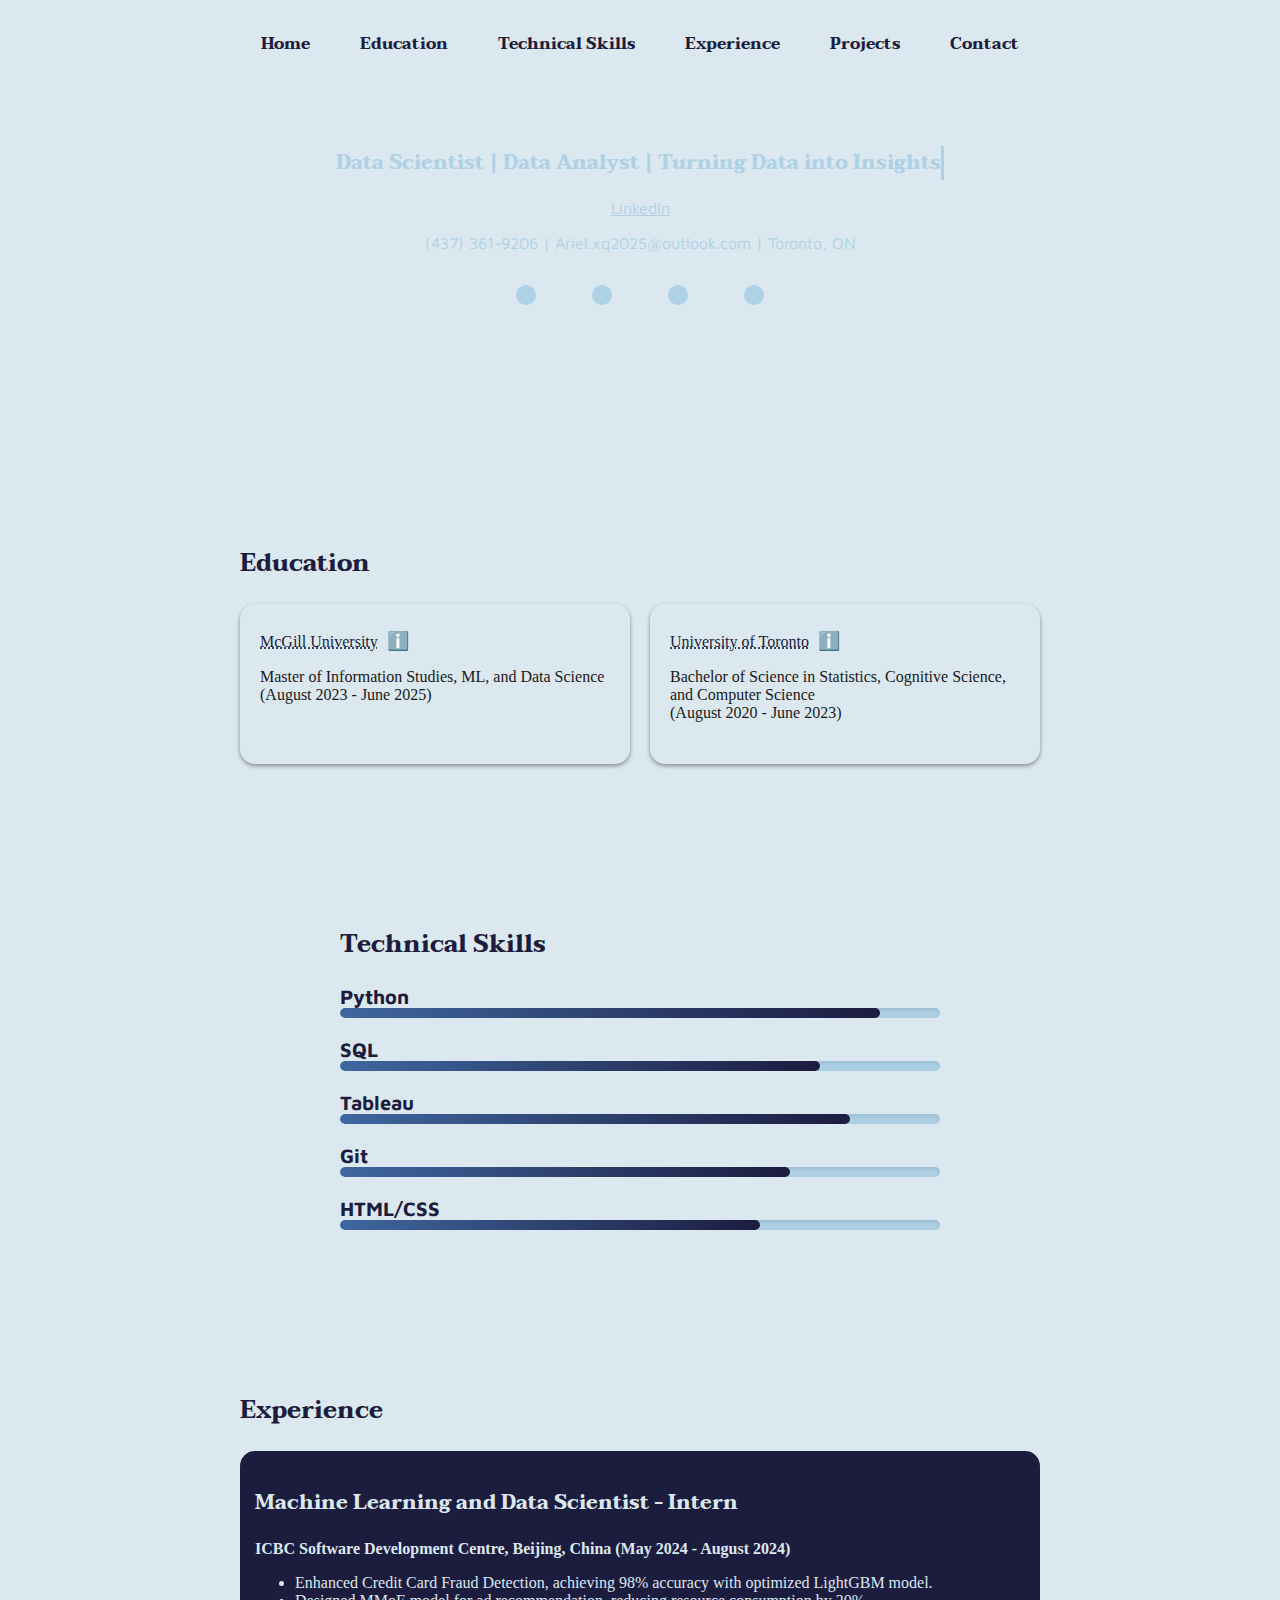
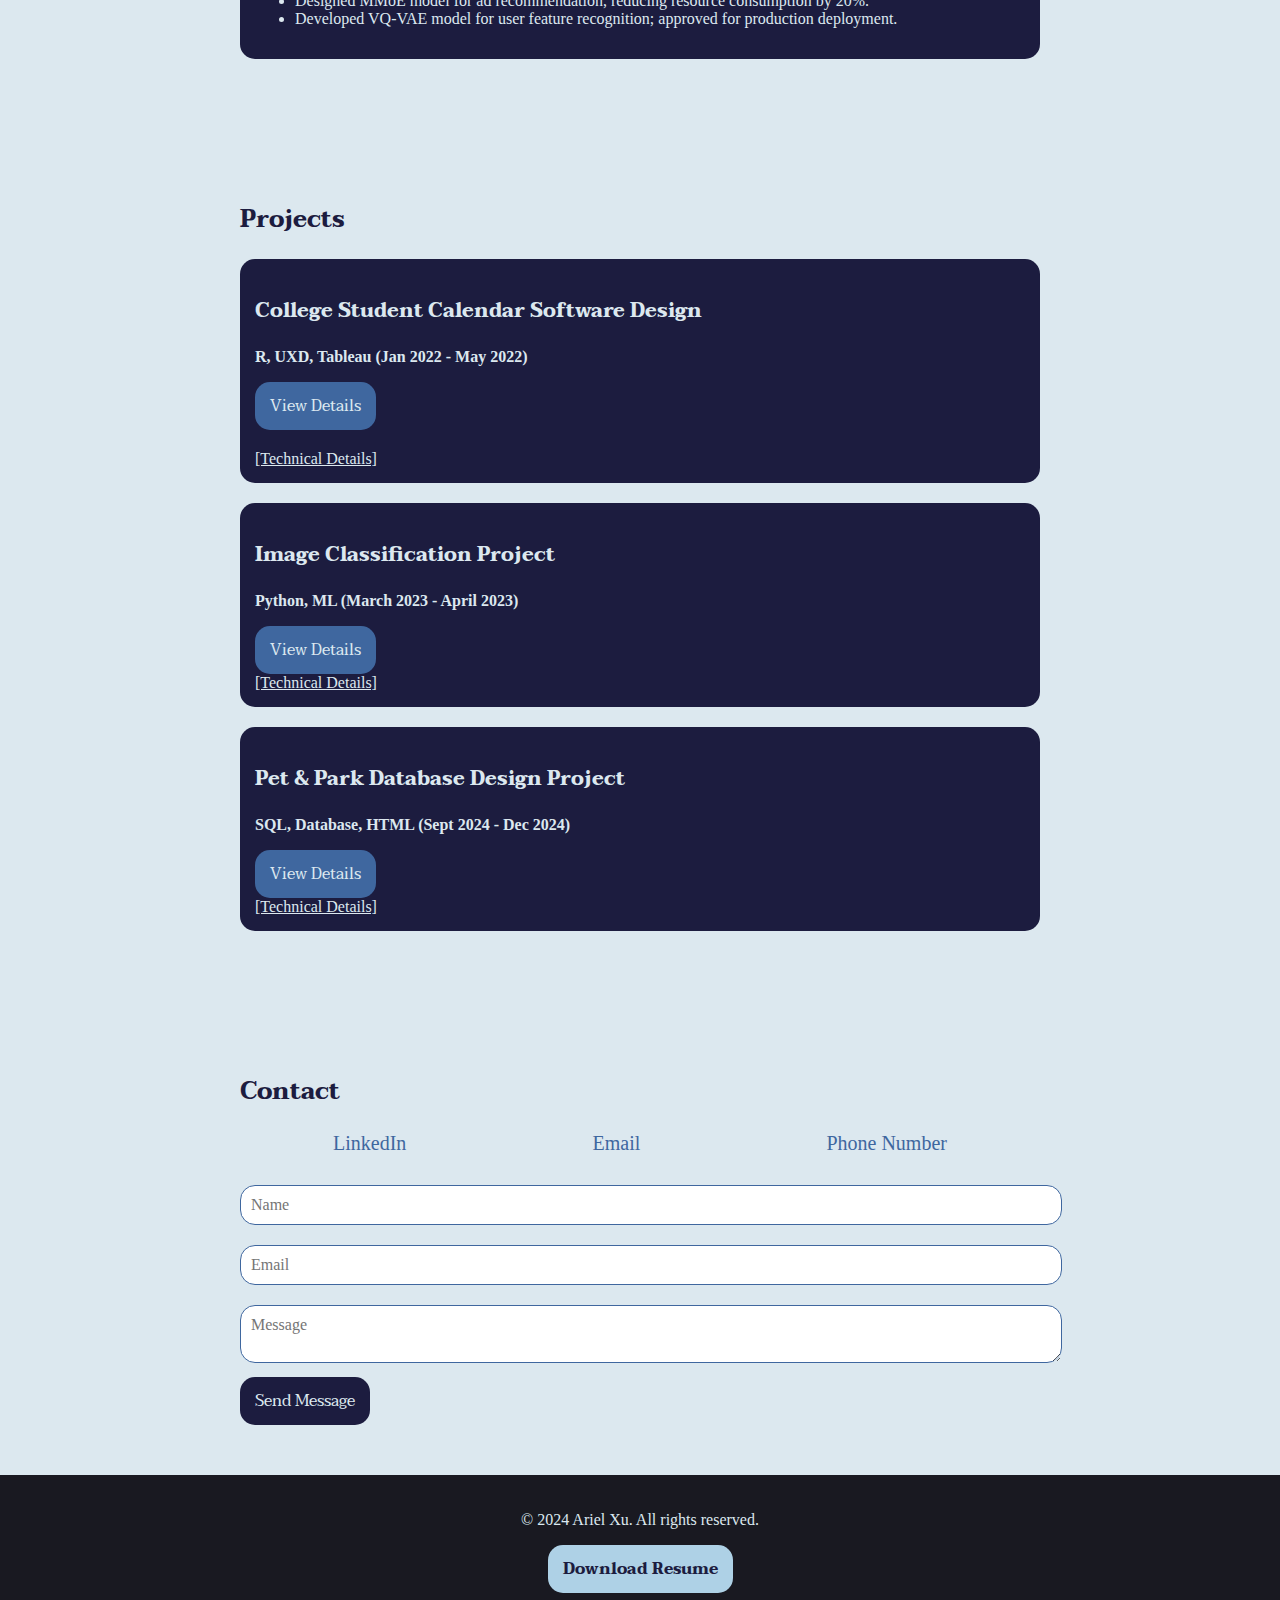
<file: index.html>
<!DOCTYPE html>
<html lang="en">
<head>
  <meta charset="UTF-8">
  <meta name="viewport" content="width=device-width, initial-scale=1.0">
  <title>Ariel Xu - Data Scientist CV</title>
  <link rel="stylesheet" href="styles_2.css">
  <!-- Linking Google Fonts to use custom fonts throughout the site -->
  <link rel="preconnect" href="https://fonts.googleapis.com">
  <link rel="preconnect" href="https://fonts.gstatic.com" crossorigin>
  <link href="https://fonts.googleapis.com/css2?family=Exo+2:ital,wght@0,100..900;1,100..900&family=Maven+Pro:wght@400..900&family=Taviraj:ital,wght@0,100;0,200;0,300;0,400;0,500;0,600;0,700;0,800;0,900;1,100;1,200;1,300;1,400;1,500;1,600;1,700;1,800;1,900&display=swap" rel="stylesheet">
</head>
<body>

<header>
  <!-- Navigation bar for easy access to website sections -->
  <div class="navbar-container">
    <nav class="navbar">
      <button class="hamburger-menu" onclick="toggleNavbar()">
        <span class="bar"></span>
        <span class="bar"></span>
        <span class="bar"></span>
      </button>
      <div class="navbar-links">
        <a onclick="scrollToSection('#home')">Home</a>
        <a onclick="scrollToSection('#education')">Education</a>
        <a onclick="scrollToSection('#skills')">Technical Skills</a>
        <a onclick="scrollToSection('#experience')">Experience</a>
        <a onclick="scrollToSection('#projects')">Projects</a>
        <a onclick="scrollToSection('#contact')">Contact</a>
      </div>
    </nav>
  </div>


  <!-- Home Section -->
  <section id="home" class="section">
    <h1>Ariel Xu</h1>
    <p class="tagline"><span>Data Scientist | Data Analyst | Turning Data into Insights</span></p>
    <!-- Linking to Ariel's LinkedIn profile -->
    <a href="https://www.linkedin.com/in/qin-xu--ariel" target="_blank" class="tagline">LinkedIn</a>
    <!-- Contact information displayed prominently -->
    <p class="contact-info">(437) 361-9206 | Ariel.xq2025@outlook.com | Toronto, ON</p>
    <!-- Interactive timeline highlighting key achievements -->
    <div class="timeline-container">
      <div class="timeline">
        <span class="timeline-dot" data-title="2020: Calendar Project" onclick="scrollToSection('#student-calendar')">
            <span class="timeline-year">2020</span>
        </span>
        <span class="timeline-dot" data-title="2023: Image Classification" onclick="scrollToSection('#image-classification')">
            <span class="timeline-year">2023</span>
        </span>
        <span class="timeline-dot" data-title="2024: ICBC Internship" onclick="scrollToSection('#icbc-internship')">
            <span class="timeline-year">2024</span>
        </span>
        <span class="timeline-dot" data-title="2024: Pet & Park DB" onclick="scrollToSection('#pet-db')">
            <span class="timeline-year">2024</span>
        </span>
      </div>
      <div class="timeline-title">Timeline</div>
      <div class="timeline-instructions">Click on the dots to explore different milestones.</div>
    </div>

    <!--    i use span here only to make sure the line didn't break, what the hard line between using p and span?-->
  </section>
</header>


<section id="education" class="section">
  <h2>Education</h2>
  <div class="education-container">
    <div class="institution">
      <p>
        <span class="university-name">McGill University</span> <span class="info-icon">ℹ️</span>
      </p>
<!--      i ask gpt to make sure the line look like what i want, but i'm not sure why it is span within p -->
      <p>Master of Information Studies, ML, and Data Science <br> (August 2023 - June 2025)</p>
      <div class="details">
        <p>Relevant Coursework:</p>
        <ul>
          <li>Machine Learning</li>
          <li>Data Science</li>
          <li>Natural Language Processing</li>
        </ul>
      </div>
    </div>

    <div class="institution">
      <p>
        <span class="university-name">University of Toronto</span> <span class="info-icon">ℹ️</span>
      </p>
      <p>Bachelor of Science in Statistics, Cognitive Science, and Computer Science <br> (August 2020 - June 2023)</p>
      <div class="details">
        <p>Relevant Coursework:</p>
        <ul>
          <li>Statistics</li>
          <li>Cognitive Science</li>
          <li>Data Structures and Algorithms</li>
        </ul>
      </div>
    </div>
  </div>
</section>

<section id="skills" class="section">
  <h2>Technical Skills</h2>
  <div class="skills-chart">
    <div class="skill">
      <span class="skill-title">Python</span>
      <div class="bar-container">
        <div class="bar" style="width: 90%;"></div>
      </div>
    </div>
    <div class="skill">
      <span class="skill-title">SQL</span>
      <div class="bar-container">
        <div class="bar" style="width: 80%;"></div>
      </div>
    </div>
    <div class="skill">
      <span class="skill-title">Tableau</span>
      <div class="bar-container">
        <div class="bar" style="width: 85%;"></div>
      </div>
    </div>
    <div class="skill">
      <span class="skill-title">Git</span>
      <div class="bar-container">
        <div class="bar" style="width: 75%;"></div>
      </div>
    </div>
    <div class="skill">
      <span class="skill-title">HTML/CSS</span>
      <div class="bar-container">
        <div class="bar" style="width: 70%;"></div>
      </div>
    </div>
  </div>
</section>

<section id="experience" class="section">
  <h2>Experience</h2>
  <div class="job" id="icbc-internship">
    <h3>Machine Learning and Data Scientist - Intern</h3>
    <p><strong>ICBC Software Development Centre, Beijing, China (May 2024 - August 2024)</strong></p>
    <ul>
      <li>Enhanced Credit Card Fraud Detection, achieving 98% accuracy with optimized LightGBM model.</li>
      <li>Designed MMoE model for ad recommendation, reducing resource consumption by 20%.</li>
      <li>Developed VQ-VAE model for user feature recognition; approved for production deployment.</li>
    </ul>
  </div>
</section>

<section id="projects" class="section">
  <h2>Projects</h2>

  <!-- College Student Calendar Project -->
  <div class="project" id="student-calendar">
    <h3>College Student Calendar Software Design</h3>
    <p><strong>R, UXD, Tableau (Jan 2022 - May 2022)</strong></p>
    <button class = 'project button' onclick="toggleDetails('calendar-details')">View Details</button>
    <div id="calendar-details" class="project-details">
      <ul>
        <li>Led a 5-person team in developing a calendar application for college students.</li>
        <li>Improved UI satisfaction by 20% after user testing with 20 participants.</li>
        <li>Used R to analyze user feedback and Tableau for data visualization.</li>
      </ul>
    </div>
    <div >
      <span class="popup-trigger" onmouseover="showPopup('calendar-popup')" onmouseout="hidePopup('calendar-popup')">
        [Technical Details]
      </span>
      <div id="calendar-popup" class="popup">
        <p><strong>Technical Tools and Methods:</strong> Utilized R for statistical analysis of user feedback. Designed Tableau dashboards to visualize usability data. Applied UXD principles to improve interface design iteratively.</p>
      </div>
    </div>
  </div>

  <!-- Image Classification Project -->
  <div class="project" id="image-classification">
    <h3>Image Classification Project</h3>
    <p><strong>Python, ML (March 2023 - April 2023)</strong></p>
    <button onclick="toggleDetails('image-classification-details')">View Details</button>
    <div id="image-classification-details" class="project-details">
      <ul>
        <li>Optimized ResNet model using Vision Transformer, achieving 95% classification accuracy.</li>
        <li>Processed 100,000 images to improve model accuracy by 15% over baseline.</li>
      </ul>
    </div>
    <div class="popup-container">
      <span class="popup-trigger" onmouseover="showPopup('image-popup')" onmouseout="hidePopup('image-popup')">
        [Technical Details]
      </span>
      <div id="image-popup" class="popup">
        <p><strong>Technical Tools and Methods:</strong> Developed and trained deep learning models using TensorFlow and PyTorch. Implemented data augmentation techniques and fine-tuned Vision Transformer for high accuracy.</p>
      </div>
    </div>
  </div>

  <!-- Pet & Park Database Project -->
  <div class="project" id="pet-db">
    <h3>Pet & Park Database Design Project</h3>
    <p><strong>SQL, Database, HTML (Sept 2024 - Dec 2024)</strong></p>
    <button onclick="toggleDetails('pet-db-details')">View Details</button>
    <div id="pet-db-details" class="project-details">
      <ul>
        <li>Designed a database integrating Vancouver's pet and park data, involving 15+ tables.</li>
        <li>Created a relational format from unstructured data for stakeholder needs.</li>
        <li>Built user interface using HTML and JavaScript for complex queries.</li>
      </ul>
    </div>
    <div class="popup-container">
      <span class="popup-trigger" onmouseover="showPopup('pet-db-popup')" onmouseout="hidePopup('pet-db-popup')">
        [Technical Details]
      </span>
      <div id="pet-db-popup" class="popup">
        <p><strong>Technical Tools and Methods:</strong> Engineered relational schemas with SQL for efficient querying. Used HTML and JavaScript to implement dynamic user interfaces. Applied best practices for data normalization and integrity.</p>
      </div>
    </div>
  </div>
</section>

<section id="contact" class="section">
  <h2>Contact</h2>
  <div class="contact-links">
    <a href="https://www.linkedin.com/in/qin-xu--ariel/" title="LinkedIn Profile">
      LinkedIn
    </a>
    <a href="mailto:Ariel.xq2025@outlook.com" title="Email">
      Email
    </a>
    <span class="phone-number" onclick="copyPhoneNumber()" title="Click to Copy">
      Phone Number
    </span>
  </div>
  <form class="contact-form" onsubmit="sendEmail(event)">
    <input type="text" id="name" name="name" placeholder="Name" required>
    <input type="email" id="email" name="email" placeholder="Email" required>
    <textarea id="message" name="message" placeholder="Message" required></textarea>
    <button type="submit">Send Message</button>
  </form>
</section>

<footer>
  <p>&copy; 2024 Ariel Xu. All rights reserved.</p>
  <a href="https://raw.githubusercontent.com/Ariel-Q/Ariel-Q.github.io/main/Resume Qin Xu.pdf" download="Resume Qin Xu.pdf">
    <button class="custom-button">Download Resume</button>
  </a>
</footer>


<script>
  /**
   * expend navbar from the hamberger bar when the screen is small
   */
  function toggleNavbar() {
    const navbarLinks = document.querySelector('.navbar-links');
    navbarLinks.classList.toggle('expanded');
  }

  /**
   * Scrolls smoothly to a specific section on the page.
   * @param {string} sectionId - The ID of the section to scroll to.
   */
  function scrollToSection(sectionId) {
    const section = document.querySelector(sectionId);
    if (section) {
      section.scrollIntoView({ behavior: 'smooth', block: 'center' });
    }
  }

  /**
   * Toggles the visibility of an element with the given ID.
   * @param {string} id - The ID of the element to toggle.
   */
  function toggleDetails(id) {
    const details = document.getElementById(id);
    // Check if the element is hidden or not, then toggle its display property
    if (details.style.display === "none" || !details.style.display) {
      details.style.display = "block"; // Show the element
    } else {
      details.style.display = "none"; // Hide the element
    }
  }

  /**
   * Displays a popup element by setting its display property to 'block'.
   * @param {string} contentId - The ID of the popup element to display.
   */
  function showPopup(contentId) {
    const popup = document.getElementById(contentId);
    popup.style.display = "block"; // Make the popup visible
  }

  /**
   * Hides a popup element by setting its display property to 'none'.
   * @param {string} contentId - The ID of the popup element to hide.
   */
  function hidePopup(contentId) {
    const popup = document.getElementById(contentId);
    popup.style.display = "none"; // Make the popup invisible
  }

  /**
   * Copies the phone number to the clipboard and displays a success or failure message.
   */
  function copyPhoneNumber() {
    const phoneNumber = "437-361-9206";
    // Use the Clipboard API to copy the phone number
    navigator.clipboard.writeText(phoneNumber)
            .then(() => {
              alert("Phone number copied to clipboard!"); // Success message
            })
            .catch(() => {
              alert("Failed to copy the phone number. Please try again."); // Failure message
            });
  }

  /**
   * Sends an email using the "mailto:" protocol with the user's input from a form.
   * @param {Event} event - The form submission event to prevent the default behavior.
   */
  function sendEmail(event) {
    event.preventDefault(); // Prevent the form from submitting normally
    const email = "Ariel.xq2025@outlook.com"; // Recipient's email address
    const name = document.getElementById("name").value; // User's name input
    const userEmail = document.getElementById("email").value; // User's email input
    const message = document.getElementById("message").value; // User's message input

    // Create the subject and body for the email
    const subject = "Contact from Personal Website";
    const body = `Hi Ariel,%0D%0A%0D%0A${encodeURIComponent(message)}%0D%0A%0D%0A%0D%0A${encodeURIComponent(name)}%0D%0A${encodeURIComponent(userEmail)}`;

    // Create the mailto link and redirect to it to open the email client
    const mailtoLink = `mailto:${email}?subject=${encodeURIComponent(subject)}&body=${body}`;
    window.location.href = mailtoLink;
  }
</script>


</body>
</html>
</file>
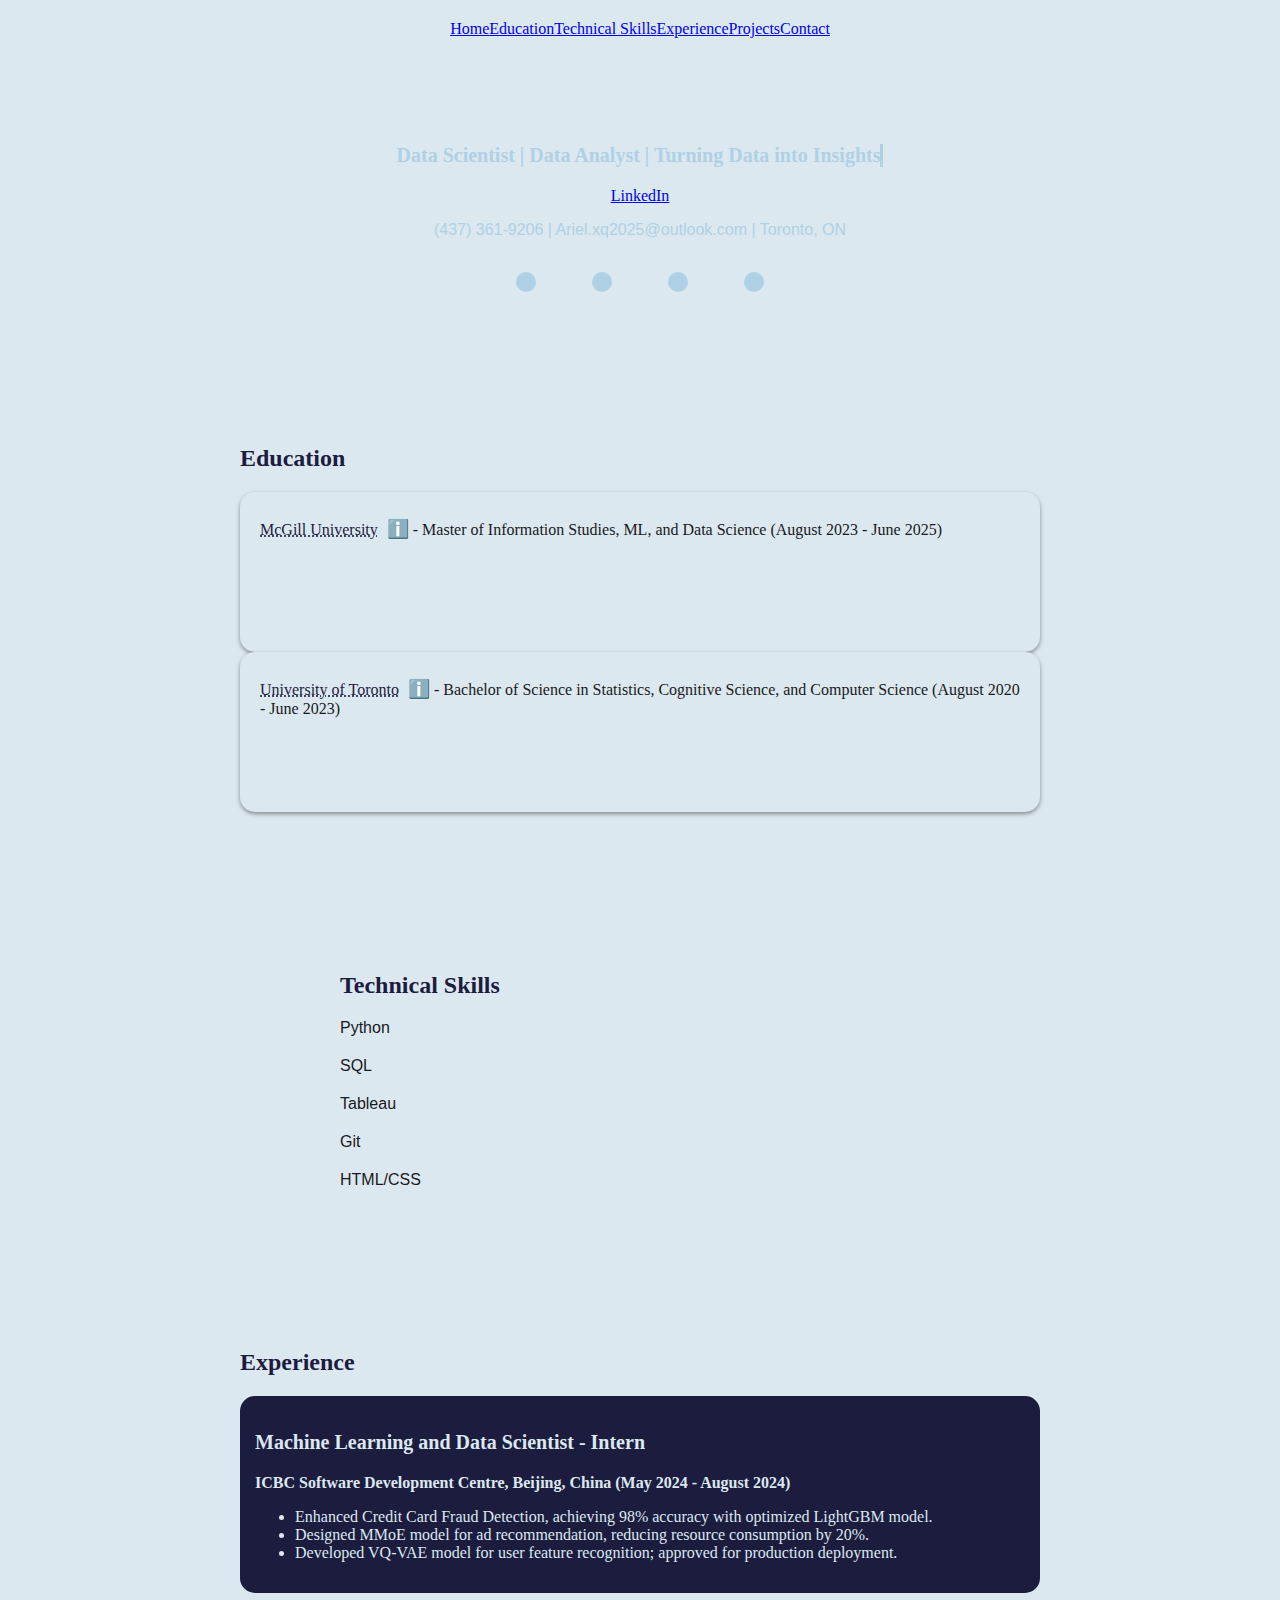
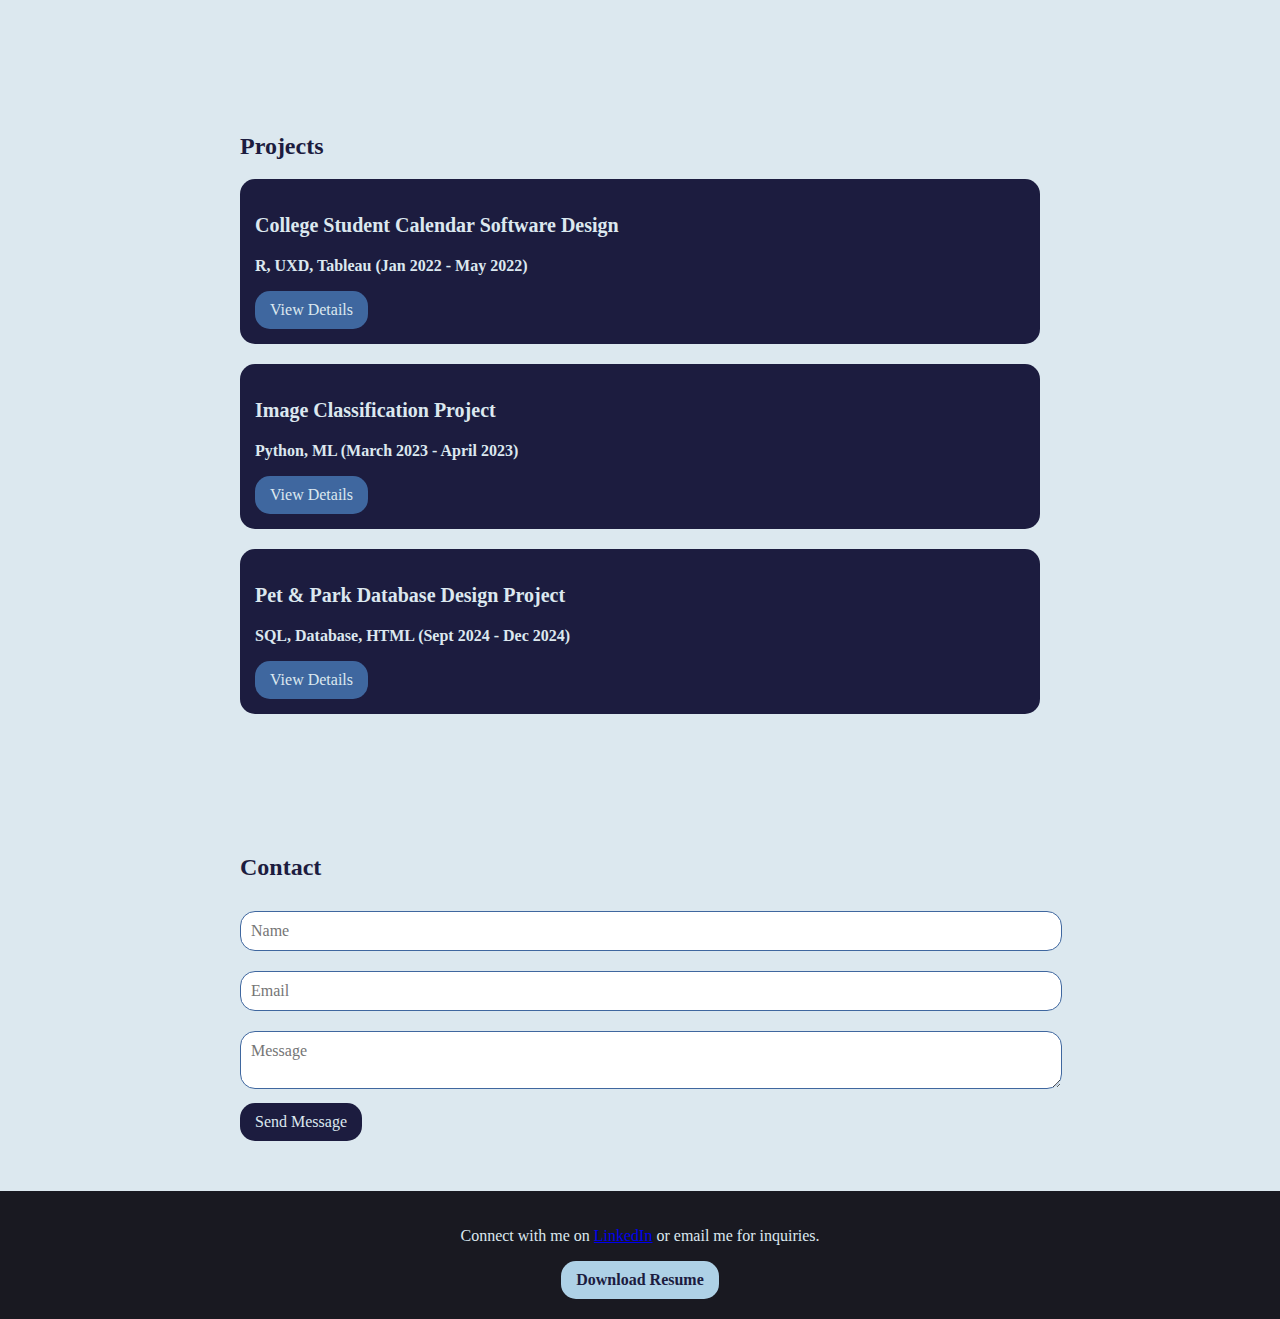
<file: personal_website.html>
<!DOCTYPE html>
<html lang="en">
<head>
  <meta charset="UTF-8">
  <meta name="viewport" content="width=device-width, initial-scale=1.0">
  <title>Ariel Xu - Data Scientist CV</title>
  <link rel="stylesheet" href="styles_2.css">
  <link href="https://fonts.googleapis.com/css2?family=Monda&family=Martel+Sans&family=Biryani&display=swap" rel="stylesheet">
</head>
<body>

<!-- Header Section with Timeline -->
<header>
  <div class="navbar-container">
    <div class="navbar">
      <a href="#home">Home</a>
      <a href="#education">Education</a>
      <a href="#skills">Technical Skills</a>
      <a href="#experience">Experience</a>
      <a href="#projects">Projects</a>
      <a href="#contact">Contact</a>
    </div>
  </div>

  <section id="home" class="section">
    <h1>Ariel Xu</h1>
    <p class="tagline"><span>Data Scientist | Data Analyst | Turning Data into Insights</span></p>
    <a href="https://www.linkedin.com/in/qin-xu--ariel" target="_blank" class="linkedin-icon">LinkedIn</a>
    <p class="contact-info">(437) 361-9206 | Ariel.xq2025@outlook.com | Toronto, ON</p>
    <div class="timeline">
      <span class="timeline-dot" data-title="2020: Calendar Project" onclick="scrollToSection('#student-calendar')"></span>
      <span class="timeline-dot" data-title="2023: Image Classification" onclick="scrollToSection('#image-classification')"></span>
      <span class="timeline-dot" data-title="2024: ICBC Internship" onclick="scrollToSection('#icbc-internship')"></span>
      <span class="timeline-dot" data-title="2024: Pet & Park DB" onclick="scrollToSection('#pet-db')"></span>
    </div>
  </section>
</header>

<section id="education" class="section">
  <h2>Education</h2>

  <!-- Institution 1 -->
  <div class="institution">
    <p>
      <span class="university-name">McGill University</span> <span class="info-icon">ℹ️</span> - Master of Information Studies, ML, and Data Science (August 2023 - June 2025)
    </p>
    <div class="details">
      <p>Relevant Coursework:</p>
      <ul>
        <li>Machine Learning</li>
        <li>Data Science</li>
        <li>Natural Language Processing</li>
      </ul>
    </div>
  </div>

  <!-- Institution 2 -->
  <div class="institution">
    <p>
      <span class="university-name">University of Toronto</span> <span class="info-icon">ℹ️</span> - Bachelor of Science in Statistics, Cognitive Science, and Computer Science (August 2020 - June 2023)
    </p>
    <div class="details">
      <p>Relevant Coursework:</p>
      <ul>
        <li>Statistics</li>
        <li>Cognitive Science</li>
        <li>Data Structures and Algorithms</li>
      </ul>
    </div>
  </div>
</section>

<!-- Technical Skills Section with Bar Charts -->
<section id="skills" class="section">
  <h2>Technical Skills</h2>
  <div class="skills-chart">
    <div class="skill">Python <div class="bar" style="width: 90%;"></div></div>
    <div class="skill">SQL <div class="bar" style="width: 80%;"></div></div>
    <div class="skill">Tableau <div class="bar" style="width: 85%;"></div></div>
    <div class="skill">Git <div class="bar" style="width: 75%;"></div></div>
    <div class="skill">HTML/CSS <div class="bar" style="width: 70%;"></div></div>
  </div>
</section>

<!-- Experience Section with Interactive Mini-Dashboard -->
<section id="experience" class="section">
  <h2>Experience</h2>
  <div class="job">
    <h3>Machine Learning and Data Scientist - Intern</h3>
    <p><strong>ICBC Software Development Centre, Beijing, China (May 2024 - August 2024)</strong></p>
    <ul>
      <li>Enhanced Credit Card Fraud Detection, achieving 98% accuracy with optimized LightGBM model.</li>
      <li>Designed MMoE model for ad recommendation, reducing resource consumption by 20%.</li>
      <li>Developed VQ-VAE model for user feature recognition; approved for production deployment.</li>
    </ul>
  </div>
</section>

<!-- Projects Section with Interactive Buttons -->
<section id="projects" class="section">
  <script>
    function toggleDetails(id) {
      const details = document.getElementById(id);
      if (details.style.display === "none" || !details.style.display) {
        details.style.display = "block";
      } else {
        details.style.display = "none";
      }
    }
  </script>
  <h2>Projects</h2>

  <!-- College Student Calendar Project -->
  <div class="project" id="student-calendar">
    <h3>College Student Calendar Software Design</h3>
    <p><strong>R, UXD, Tableau (Jan 2022 - May 2022)</strong></p>
    <button onclick="toggleDetails('calendar-details')">View Details</button>
    <div id="calendar-details" class="project-details">
      <ul>
        <li>Led a 5-person team in developing a calendar application for college students.</li>
        <li>Improved UI satisfaction by 20% after user testing with 20 participants.</li>
        <li>Used R to analyze user feedback and Tableau for data visualization.</li>
      </ul>
    </div>
  </div>

  <!-- Image Classification Project -->
  <div class="project" id="image-classification">
    <h3>Image Classification Project</h3>
    <p><strong>Python, ML (March 2023 - April 2023)</strong></p>
    <button onclick="toggleDetails('image-classification-details')">View Details</button>
    <div id="image-classification-details" class="project-details">
      <ul>
        <li>Optimized ResNet model using Vision Transformer, achieving 95% classification accuracy.</li>
        <li>Processed 100,000 images to improve model accuracy by 15% over baseline.</li>
      </ul>
    </div>
  </div>

  <!-- Pet & Park Database Project -->
  <div class="project" id="pet-db">
    <h3>Pet & Park Database Design Project</h3>
    <p><strong>SQL, Database, HTML (Sept 2024 - Dec 2024)</strong></p>
    <button onclick="toggleDetails('pet-db-details')">View Details</button>
    <div id="pet-db-details" class="project-details">
      <ul>
        <li>Designed a database integrating Vancouver's pet and park data, involving 15+ tables.</li>
        <li>Created a relational format from unstructured data for stakeholder needs.</li>
        <li>Built user interface using HTML and JavaScript for complex queries.</li>
      </ul>
    </div>
  </div>
</section>

<!-- Contact Section with Contact Form -->
<section id="contact" class="section">
  <h2>Contact</h2>
  <form class="contact-form">
    <input type="text" placeholder="Name" required>
    <input type="email" placeholder="Email" required>
    <textarea placeholder="Message"></textarea>
    <button type="submit">Send Message</button>
  </form>
</section>

<!-- Footer with Resume Download -->
<footer>
  <p>Connect with me on <a href="https://www.linkedin.com/in/qin-xu--ariel">LinkedIn</a> or email me for inquiries.</p>
  <button onclick="downloadResume()">Download Resume</button>
</footer>

</body>
<script>
  function scrollToSection(sectionId) {
    document.querySelector(sectionId).scrollIntoView({ behavior: 'smooth' });
  }
  function downloadResume() {
    window.open('resume.pdf', '_blank');
  }
</script>
</html>
</file>
<file: styles_2.css>
/* Color Palette: Define reusable colors and fonts using CSS variables */
:root {
    --alice-blue: #DCE8EF; /* Light blue for backgrounds and accents */
    --columbia-blue: #AED1E6; /* Medium blue for text and highlights */
    --lapis-lazuli: #3F679F; /* Darker blue for buttons and details */
    --space-cadet: #1C1C3F; /* Deep blue for headers and key elements */
    --raisin-black: #191921; /* Almost black for text and contrasts */
    --font-primary: "Exo 2", sans-serif;
    --font-secondary: "Taviraj", serif;
    --font-accent: "Maven Pro", sans-serif;
}

/* Global button styling */
button {
    font-family: var(--font-secondary);
}

/* Body styling */
body {
    font: var(--font-secondary); /* Set default font */
    background-color: var(--alice-blue); /* Light background */
    margin: 0; /* Remove default margin */
    color: var(--raisin-black); /* Set text color */
}

/* Header styling */
header {
    background: url('https://seleritysas.com/wp-content/uploads/2018/11/bigstock-Data-Technology-Background-Ab-258428140-e1542799094418.jpg') no-repeat center center;
    background-size: cover; /* Ensure the image covers the header area */
    color: var(--alice-blue);
    text-align: center;
    padding: 20px;
}

/* Navbar container to center the navigation bar */
.navbar-container {
    position: fixed; /* Keep navbar fixed at the top */
    top: 10px;
    left: 50%;
    transform: translateX(-50%);
    z-index: 1000; /* Ensure navbar appears above other elements */
    width: 100%;
    display: flex;
    justify-content: center;
    background-color: var(--alice-blue);
}

/* Navbar styling */
.navbar {
    display: flex;
    justify-content: space-between;
    align-items: center;
    padding: 10px 20px;
    max-width: 1200px;
    margin: 0 auto;
}

/* Hamburger menu styling */
.hamburger-menu {
    display: none;
    background: none;
    border: none;
    cursor: pointer;
    flex-direction: column;
    justify-content: space-between;
    height: 24px;
    width: 30px;
    padding: 0;
    z-index: 1100;
}

.hamburger-menu .bar {
    display: block;
    width: 100%;
    height: 4px;
    background-color: var(--space-cadet);
    border-radius: 2px;
    transition: transform 0.3s ease, opacity 0.3s ease;
}

/* Navbar links container */
.navbar-links {
    display: flex;
    justify-content: center;
    align-items: center;
    gap: 20px;
    transition: max-height 0.3s ease, opacity 0.3s ease;
}

/* Navbar links styling */
.navbar-links a {
    color: var(--space-cadet);
    text-decoration: none;
    font-weight: bold;
    padding: 10px 15px;
    font-family: var(--font-secondary);
    font-size: 16px;
    border-radius: 10px;
    transition: background-color 0.3s ease, color 0.3s ease;
}

/* Hover effect */
.navbar-links a:hover {
    background-color: var(--space-cadet);
    color: var(--alice-blue);
}

/* Responsive styling */
@media (max-width: 800px) {
    .hamburger-menu {
        display: flex; /* Show hamburger menu */
    }

    .navbar-links {
        position: absolute;
        top: 60px;
        right: 10px;
        background-color: var(--alice-blue);
        flex-direction: column;
        padding: 15px;
        border-radius: 10px;
        box-shadow: 0 4px 6px rgba(0, 0, 0, 0.4);
        opacity: 0;
        max-height: 0;
        overflow: hidden;
    }

    .navbar-links.expanded {
        opacity: 1;
        max-height: 500px; /* Arbitrary large value to allow for expansion */
    }
}



/* General section styling */
.section {
    padding: 50px 20px;
    max-width: 800px;
    margin: auto;
}

/* Headings styling */
h1 {
    font-family: var(--font-primary);
    font-weight: bold;
    color: var(--alice-blue);
    font-size: 30px;
}

h2 {
    font-family: var(--font-secondary);
    color: var(--space-cadet); /
    font-size: 25px;
}

h3 {
    font-family: var(--font-secondary);
    color: var(--alice-blue);
    font-size: 20px;
}

/* Animated tagline styling */
.tagline span {
    display: inline-block;
    font-family: var(--font-secondary);
    font-size: 20px;
    color: var(--columbia-blue);
    white-space: nowrap;
    overflow: hidden; /* Hide overflowing text */
    border-right: 3px solid var(--columbia-blue); /* Blinking cursor effect */
    animation: typing 3s steps(30, end), blink-caret 0.5s step-end infinite;
    font-weight: bold;
}

/* Typing effect animation */
@keyframes typing {
    from { width: 0; } /* Start with no width */
    to { width: 100%; } /* Expand to full width */
}

/* Blinking caret animation */
@keyframes blink-caret {
    from, to { border-color: transparent; } /* Transparent at start/end */
    50% { border-color: var(--columbia-blue); } /* Visible in the middle */
}

/* Contact info and tagline styling */
.tagline, .contact-info {
    font-family: var(--font-accent);
    color: var(--columbia-blue);
}

/* Container for the entire timeline section, centered and with a relative position for child elements */
.timeline-container {
    text-align: center; /* Center-aligns text inside the container */
    margin-top: 20px; /* Adds space above the timeline container */
    position: relative; /* Sets up a relative positioning context for child elements */
}

/* Styles for the timeline container itself, which houses the timeline dots and line */
.timeline {
    display: flex; /* Enables a horizontal flex layout */
    justify-content: center;
    align-items: center;
    position: relative;
    margin-top: 20px; /* Adds space above the timeline */
    padding: 10px; /* Adds padding around the timeline */
    gap: 50px; /* Sets the space between individual timeline dots */
    z-index: 2;
}

/* Styles the horizontal line that runs behind the timeline dots */
.timeline::before {
    content: ""; /* Creates an empty pseudo-element for the line */
    position: absolute;
    top: 50%; /* Vertically centers the line */
    left: 0; /* Aligns the line to the left edge of the container */
    width: 100%;
    height: 3px; /* Sets the thickness of the line */
    background-color: var(--alice-blue);
    z-index: -1; /* Places the line behind the dots */
}

/* Styles for the individual dots on the timeline */
.timeline-dot {
    position: relative; /* Sets up relative positioning for pseudo-elements */
    width: 20px; /* Sets the diameter of the dot */
    height: 20px; /* Matches the width for a circular shape */
    background-color: var(--columbia-blue); /* Sets the initial dot color */
    border: 3px solid var(--alice-blue); /* Adds a border with a contrasting color */
    border-radius: 50%; /* Makes the dot circular */
    cursor: pointer; /* Changes the cursor to a pointer on hover */
    transition: background-color 0.3s ease, transform 0.3s ease; /* Smooth transitions for hover effects */
    z-index: 3; /* Ensures dots are above the line */
}

/* Adds the year label under each timeline dot */
.timeline-year {
    position: absolute; /* Positions the year relative to the dot */
    top: 30px; /* Places the year slightly below the dot */
    left: 50%; /* Centers the year horizontally under the dot */
    transform: translateX(-50%); /* Adjusts for perfect centering */
    font-size: 16px;
    color: var(--alice-blue); /* Sets the font color */
    font-family: var(--font-secondary);
}

/* Hover effect for timeline dots */
.timeline-dot:hover {
    background-color: var(--space-cadet);
    transform: scale(1.2); /* Slightly enlarges the dot on hover */
}

/* Adds a tooltip that appears above the dot on hover */
.timeline-dot::after {
    content: attr(data-title); /* Displays the value of the 'data-title' attribute */
    position: absolute; /* Positions the tooltip relative to the dot */
    bottom: 40px; /* Places the tooltip above the dot */
    left: 50%; /* Centers the tooltip horizontally */
    transform: translateX(-50%); /* Adjusts for perfect centering */
    white-space: nowrap; /* Prevents the tooltip text from wrapping */
    padding: 6px 12px;
    background-color: var(--raisin-black); /* Sets the tooltip background color */
    color: var(--alice-blue); /* Sets the tooltip text color */
    border-radius: 15px;
    font-size: 16px;
    opacity: 0; /* Hides the tooltip by default */
    pointer-events: none; /* Prevents the tooltip from interfering with mouse interactions */
    transition: opacity 0.3s ease, transform 0.3s ease; /* Smooth transitions for tooltip visibility */
    font-family: var(--font-secondary); /* Uses a secondary font family for the tooltip */

}

/* Reveals the tooltip when the dot is hovered over */
.timeline-dot:hover::after {
    opacity: 1; /* Makes the tooltip visible */
    transform: translateX(-50%) translateY(0); /* Animates the tooltip into place */
}

/* Styles for the main title of the timeline section */
.timeline-title {
    margin-top: 20px; /* Adds space above the title */
    font-size: 20px;
    font-weight: bold; /* Makes the title text bold */
    color: var(--alice-blue); /* Sets the title text color */
    font-family: var(--font-secondary); /* Uses a secondary font family for the title */
}

/* Styles for additional instructions displayed below the title */
.timeline-instructions {
    margin-top: 10px; /* Adds space above the instructions */
    font-size: 18px; /* Sets the font size for the instructions */
    color: var(--alice-blue);
    font-style: italic; /* Makes the instructions text italicized */
    font-family: var(--font-accent); /* Uses an accent font family for the instructions */
}


/* Education Section */
.education-container {
    display: flex; /* Align institutions horizontally */
    justify-content: space-between; /* Distribute space evenly */
    gap: 20px; /* Space between items */
    flex-wrap: wrap; /* Wrap items to the next line on small screens */
}

.institution {
    flex: 1; /* Allow items to grow equally */
    min-width: 300px; /* Ensure a minimum width for readability */
    background-color: var(--alice-blue);
    padding: 10px 20px 30px;
    border-radius: 15px;
    box-shadow: 0 2px 4px rgba(0, 0, 0, 0.4); /*clear shadow work as edges*/
    transition: transform 0.3s ease, box-shadow 0.3s ease, background-color 0.3s ease, height 0.3s ease; /* Smooth hover effects */
    overflow: hidden; /* Prevent content overflow */
    cursor: pointer; /* Indicate interactivity */
    height: 120px;
    font-weight: 500; /* Slightly bold text */
}

/* Hover effect for institutions */
.institution:hover {
    transform: translateY(-5px); /* Slightly lift on hover */
    box-shadow: 0 4px 6px rgba(0, 0, 0, 0.6); /* Increase shadow depth */
    height: auto; /* Expand height to show more content */
    z-index: 1; /* Place above other elements */
}

/* Details inside institutions */
.details {
    font-family: var(--font-accent);
    opacity: 0; /* Hide by default */
    max-height: 0; /* Collapse content */
    transition: opacity 0.3s ease, max-height 0.3s ease; /* Smooth reveal */
}

/* Show details on hover */
.institution:hover .details {
    opacity: 1; /* Make visible */
    max-height: 300px; /* Expand to fit content */
}

/* University name styling */
.university-name {
    text-decoration: underline dotted; /* Dotted underline for emphasis */
    color: var(--space-cadet);
    cursor: pointer; /* Indicate interactivity */
    transition: color 0.3s ease; /* Smooth color transition */
}

.university-name:hover {
    color: var(--columbia-blue); /* Change to accent color on hover */
}

/* Info icon styling */
.info-icon {
    font-size: 18px;
    margin-left: 5px; /* Add space between text and icon */
    color: var(--columbia-blue);
}

/* Skills Section */
#skills {
    font-family: var(--font-primary);
    padding: 40px 20px;
    margin: 50px auto;
    max-width: 600px;
}

.skills-chart {
    display: flex; /* Align skill items */
    flex-direction: column; /* Stack items vertically */
    gap: 20px; /* Space between items */
    align-items: center; /* Center items */
}

/* Individual skill item */
.skill {
    width: 100%; /* Full width of container */
}

/* Skill title styling */
.skill-title {
    font-family: var(--font-accent); /* Use accent font */
    font-size: 20px; /* Font size for readability */
    margin-bottom: 5px;
    color: var(--space-cadet);
    text-align: left;
    font-weight: bold; /* Emphasize the title */
}

/* Bar container for skill levels */
.bar-container {
    width: 100%;
    background-color: var(--columbia-blue);
    border-radius: 15px;
    height: 10px;
    overflow: hidden;
    box-shadow: inset 0 2px 5px rgba(0, 0, 0, 0.1);
}

/* Fill inside the bar */
.bar {
    height: 100%;
    background: linear-gradient(90deg, var(--lapis-lazuli), var(--space-cadet));
    border-radius: 15px;
    transition: width 1s ease-in-out;
}

/* Project Details Section */
.project-details {
    display: none; /* Hide details by default */
    margin-top: 10px;
    padding: 10px;
    background-color: var(--alice-blue);
    color: var(--raisin-black);
    border: 1px solid var(--lapis-lazuli); /* Subtle border */
    border-radius: 15px;
}

.project-details ul {
    margin: 0; /* Remove default margin */
    padding: 0; /* Remove default padding */
    list-style-type: disc; /* Use disc list style */
    padding-left: 20px;
}

/* Button styling for project section */
.project button {
    background-color: var(--lapis-lazuli);
    color: var(--alice-blue);
    padding: 10px 15px;
    border-radius: 15px;
    cursor: pointer;
    transition: background-color 0.3s ease;
    font-size: 16px;
    border: none;
}

.project button:hover {
    background-color: var(--columbia-blue); /* Change background on hover */
    color: var(--space-cadet); /* Change text color on hover */
}

/* Job and project cards */
.job, .project {
    background-color: var(--space-cadet);
    color: var(--alice-blue);
    padding: 15px;
    margin-bottom: 20px;
    border-radius: 15px;
}

/* Popup styling */
.popup {
    display: none;
    position: absolute; /* Position relative to parent */
    background-color: var(--alice-blue);
    border: 1px solid var(--alice-blue); /* Border for emphasis */
    padding: 10px;
    border-radius: 15px;
    z-index: 1000; /* Place above other elements */
    width: 300px; /* Fixed width for consistency */
    font-size: 16px;
    color: var(--raisin-black);
    box-shadow: 0 4px 8px rgba(0, 0, 0, 0.2);
}

/* Popup trigger styling */
.popup-trigger {
    color: var(--alice-blue);
    text-decoration: underline;
    cursor: pointer;
}

.popup-trigger:hover {
    color: var(--columbia-blue);
}

/* Contact links styling */
.contact-links {
    margin-bottom: 20px;
    display: flex; /* Align links horizontally */
    justify-content: space-around;
    align-items: center;
    font-size: 20px;
}

.contact-links a, .contact-links .phone-number {
    color: var(--lapis-lazuli);
    text-decoration: none; /* Remove underline */
    display: flex;
    align-items: center; /* Center align items vertically */
    gap: 8px; /* Space between icon and text */
    cursor: pointer;
    transition: color 0.3s ease;
}

.contact-links a:hover, .contact-links .phone-number:hover {
    color: var(--columbia-blue); /* Light blue on hover */
}

/* Contact form inputs and buttons */
.contact-form input, .contact-form textarea {
    width: 100%; /* Full width for inputs */
    padding: 10px;
    margin: 10px 0;
    border-radius: 15px;
    border: 1px solid var(--lapis-lazuli);
    font: var(--font-secondary);
}

.contact-form button {
    background-color: var(--space-cadet);
    color: var(--alice-blue);
    padding: 10px 15px;
    border-radius: 15px;
    cursor: pointer;
    transition: background-color 0.3s ease;
    font-size: 16px;
    border: none;
}

.contact-form button:hover {
    background-color: var(--lapis-lazuli);
}

/* Footer styling */
footer {
    background-color: var(--raisin-black);
    color: var(--alice-blue);
    text-align: center;
    padding: 20px;
    font: var(--font-secondary);
}

footer button {
    background-color: var(--columbia-blue);
    color: var(--space-cadet);
    padding: 10px 15px;
    border-radius: 15px;
    cursor: pointer;
    transition: background-color 0.3s ease; /* Smooth hover effect */
    font-weight: bold;
    font-size: 16px;
    border: none; /* Remove default border */
}

footer button:hover {
    background-color: var(--lapis-lazuli);
    color: var(--columbia-blue);
}
</file>
